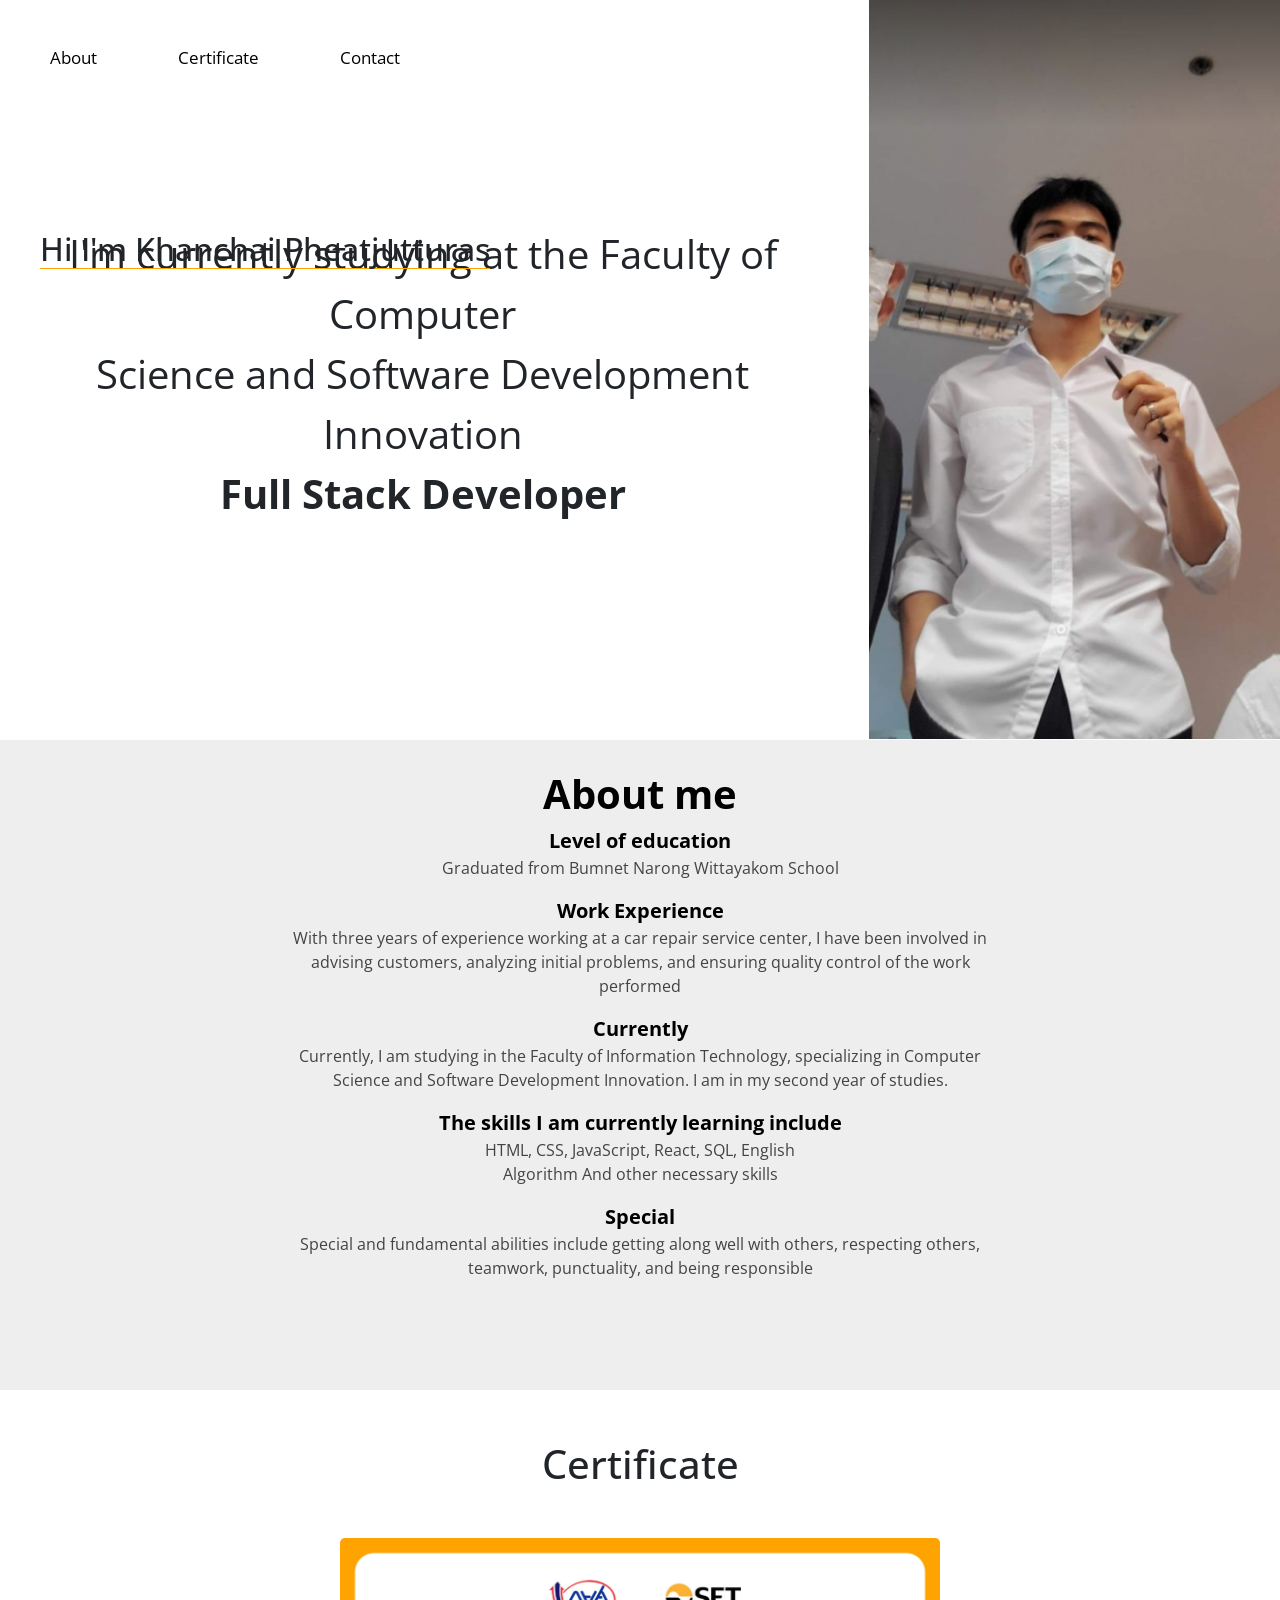
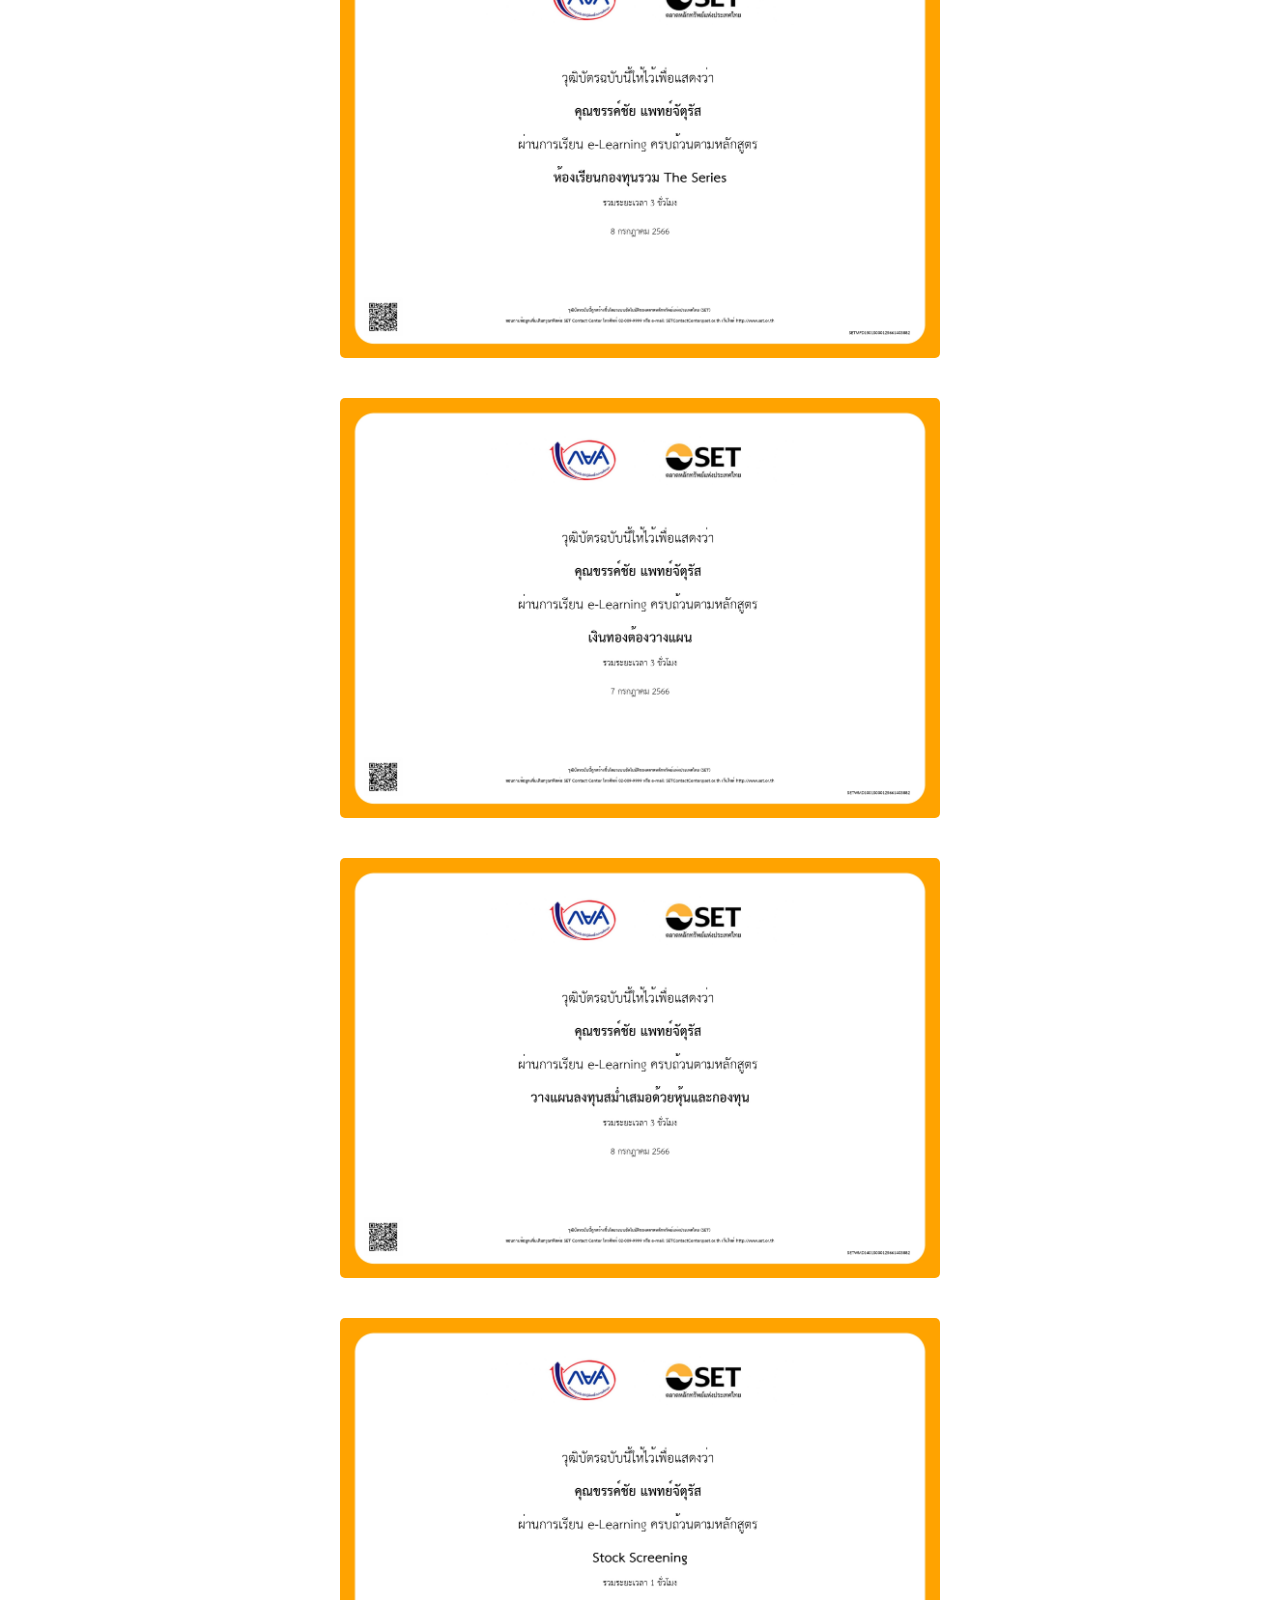
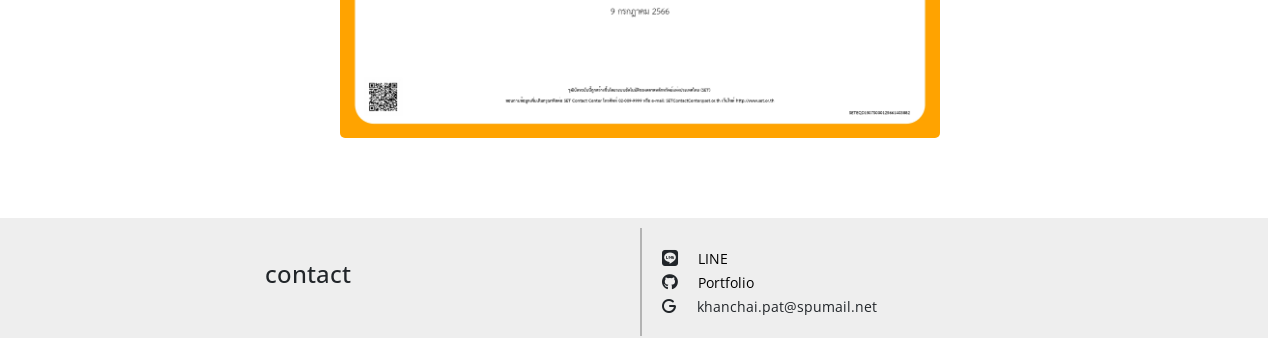
<file: portfolio/index.html>
<!DOCTYPE html>
<html lang="en">

<head>
    <meta charset="UTF-8">
    <meta name="viewport" content="width=device-width, initial-scale=1.0">
    <link href="https://cdn.jsdelivr.net/npm/bootstrap@5.0.2/dist/css/bootstrap.min.css" rel="stylesheet"
        integrity="sha384-EVSTQN3/azprG1Anm3QDgpJLIm9Nao0Yz1ztcQTwFspd3yD65VohhpuuCOmLASjC" crossorigin="anonymous">
        <link rel="stylesheet" href="style.css">
        <link rel="preconnect" href="https://fonts.googleapis.com">
        <link rel="preconnect" href="https://fonts.gstatic.com" crossorigin>
        <link href="https://fonts.googleapis.com/css2?family=Open+Sans:ital,wght@0,300..800;1,300..800&display=swap"rel="stylesheet">
        <link rel="stylesheet" href="https://cdnjs.cloudflare.com/ajax/libs/font-awesome/6.5.1/css/all.min.css"/>
    <title>Portfolio</title>
    <link rel="stylesheet" href="./logic.js">
</head>

<body>
    <div>
        <div class="row" >
            <div class="col col-lg-8">
                    <div class="menu">
                        <a href="#section1">About</a>
                        <a href="#section2">Certificate</a>
                        <a href="#section3">Contact</a>
                    </div>
                    <h2 class="style"> Hi I'm Khanchai Pheatjutturas</h2>
                    <div class="center">
                    <br>
                        <p >I'm currently studying at the Faculty of Computer <br>
                        Science and Software Development Innovation <br>
                       <b>Full Stack
                        Developer</b></p>
                </div>
            </div>

            <div class="col col-lg-4">
                    <img src="./picture/431748594_2141914942824878_7356981189759386046_n.png" alt="">
            </div>
        </div>
    </div>
    <div class="content-about" id="section1" >
        <div class="about">
                <h1 class="about-text">About me</h1>
                <div class="bla-bla">
                    <div>
                       <b>Level of education</b>
                        <p>Graduated from Bumnet Narong Wittayakom School</p>
                    </div>
                    <div>
                        <p>
                            <b>Work Experience</b><br>
                                With three years of experience working at a car repair service center, I have been involved in advising customers,
                                analyzing initial problems, and ensuring quality control of the work performed
                        </p>
                        <p>
                            <b>Currently</b><br>
                                Currently, I am studying in the Faculty of Information Technology, specializing in Computer Science and Software
                                Development Innovation. I am in my second year of studies.
                        </p>
                        <p>
                            <b>The skills I am currently learning include</b><br>
                            HTML, CSS, JavaScript, React, SQL, English <br> Algorithm
                            And other necessary skills
                        </p> 
                        <p>
                            <b>Special</b><br>
                            Special and fundamental abilities include getting along well with others, respecting others, teamwork, punctuality, and
                            being responsible
                        </p> 
                    </div>
                </div>
            </div>
    </div>
    <div class="container" id="section2">
        <h1>Certificate</h1>
        <div class="item-crads">
            <div class="crads">
                <div class="img"><img src="./picture/Certificate-MFD1501s-ห้องเรียนกองทุนรวม The Series-page-00001.jpg" 
                style="width: 600px
                ;" alt=""></div>
            </div>
            <div class="crads">
                <div class="img"><img src="./picture/Certificate-WMD1001s  เงินทองต้องวางแผน-page-00001.jpg" 
                style="width: 600px
                ;" alt=""></div>
            </div>
            <div class="crads">
                <div class="img"><img src="./picture/Certificate-WMD1401s  วางแผนลงทุนสม่ำเสมอด้วยหุ้นและกองทุน-page-00001.jpg" 
                style="width: 600px
                ;" alt=""></div>
            </div>
            <div class="crads">
                <div class="img"><img src="./picture/Stock Screening-page-00001.jpg" 
                style="width: 600px
                ;" alt=""></div>
            </div>
        </div>  
        <!-- <div class="btn-showmore">
            <button id="Show-more" class="bnt-Show-more" onclick="" >Show more</button>
        </div> -->
    </div>
    <div class="row footer" id="section3">
        <div class="col" style="display: flex;justify-content: center; align-items: center;">
            <h4>contact</h4>
        </div>
        <div class="col">
            <div class="center-icon">
                <div class="position">
                    <i class="fa-brands fa-line" ><span class="gap"><a href="line://ti/p/0t1t2t3t4t5t   ">LINE</a></span></i>
                </div>
                <div class="position">
                    <i class="fa-brands fa-github"><span class="gap"><a href="https://github.com/toeykub789">Portfolio</a></span></i>
                </div>
                <div class="position">
                    <i class="fa-brands fa-g"><span class="gap">khanchai.pat@spumail.net</span></i>
                </div>
            </div>
        </div>
    </div>
</body>

</html>
</file>
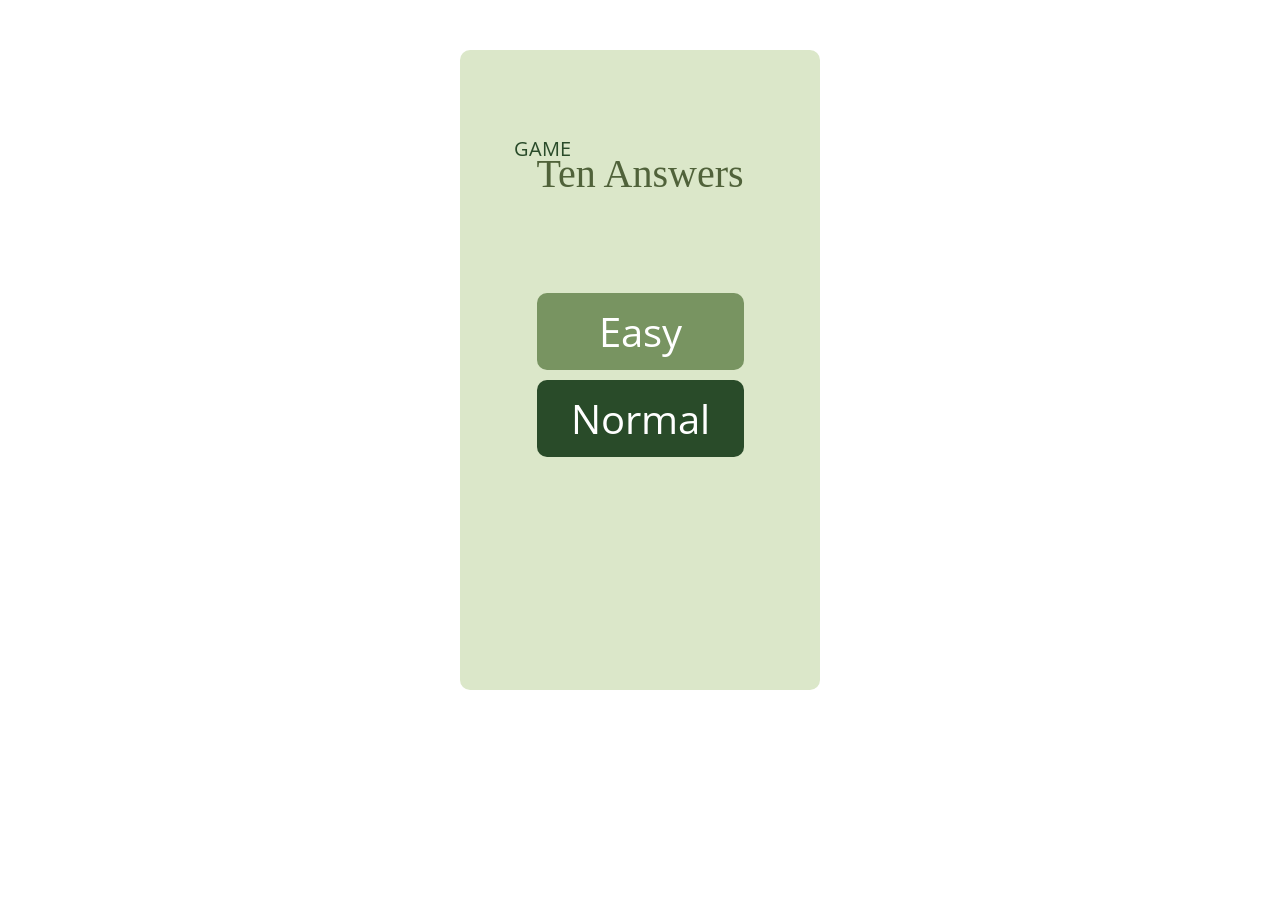
<file: TenAnswer/index.html>
<!DOCTYPE html>
<html lang="en">

<head>
    <meta charset="UTF-8">
    <meta name="viewport" content="width=device-width, initial-scale=1.0">
    <title>TEN GAME</title>
    <link rel="stylesheet" href="./style.css">
    <link rel="preconnect" href="https://fonts.googleapis.com">
    <link rel="preconnect" href="https://fonts.gstatic.com" crossorigin>
    <link href="https://fonts.googleapis.com/css2?family=Open+Sans:wght@300&display=swap" rel="stylesheet">
</head>

<body>
    <div class="container">
        <div class="text">
            <div class="text-game">GAME</div>
            <div class="text-name">Ten Answers</div>
        </div>
        <div>
            <button class="btn-Easy" onclick="easyMode();">Easy</button>
            <button class="btn-Normal" onclick="normalMode();">Normal</button>
        </div>
    </div>
</body>

</html>

<script src="./logic.js"></script>
</file>
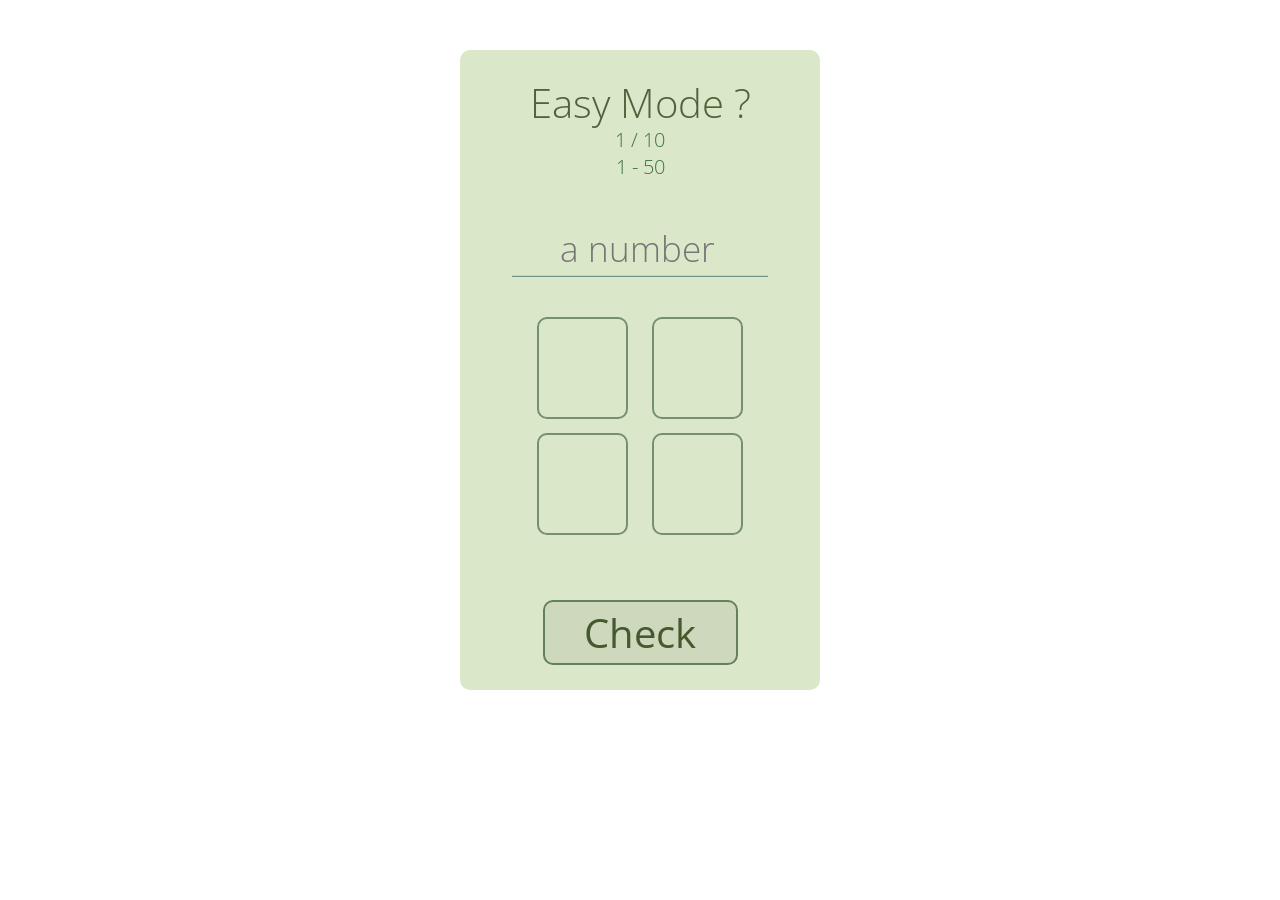
<file: TenAnswer/easy.html>
<!DOCTYPE html>
<html lang="en">

<head>
    <meta charset="UTF-8">
    <meta name="viewport" content="width=device-width, initial-scale=1.0">
    <title>Document</title>
    <link rel="stylesheet" href="./style.css">
    <link rel="preconnect" href="https://fonts.googleapis.com">
    <link rel="preconnect" href="https://fonts.gstatic.com" crossorigin>
    <link href="https://fonts.googleapis.com/css2?family=Open+Sans:wght@300&display=swap" rel="stylesheet">
    <style>
        @import url('https://fonts.googleapis.com/css2?family=Noto+Sans+Thai:wght@100&family=Open+Sans:wght@300&display=swap');
    </style>
</head>

<body onload="displayAnswer()">
    <div class="container">
        <div onclick="open_popup();" class="easy-mode">Easy Mode ?</div>
        <div class="round ">
            <p> <span class="display-round" id="rounds"> </span> / 10</p>
            <p id="hint" >1 - 50 </p>
        </div>
        <input id="input-easy" type="number" min="1" max="50" class="input-number" oninput="limitInputLength(this, 2)"
            placeholder=" a number" required>
        <div class="display-number">
            <div class="display-row-1">
                <div class="one" id="number1"></div>
                <div class="one" id="number2"></div>
            </div>
            <div class="display-row-2">
                <div class="two" id="number3"></div>
                <div class="two" id="number4"></div>
            </div>
            <div class="popup-answer" id="popup">
                <div class="answer" id="answerPopup">

                </div>
                <div onclick="close_popup();" class="btn-ok" o>
                    OK
                </div>
            </div>
            <div class="popup-youwin" id="popup_youwin">
                <div class="win">
                    Youwin
                </div>
                <div onclick="close_popup();" class="newgame" o>
                    <a href="./index.html">New GAME</a>
                </div>
            </div>
            <div class="popup-youlost" id="popup_youlost">
                <div class="lost">
                    youlost <br>
                    ;(
                </div>
                <div onclick="close_popup();" class="newgamelost" o>
                    <a href="./index.html">New GAME</a>
                </div>
            </div>
        </div>
        <button onclick="check_input();" type="button" class="btn-check">Check</button>
    </div>
</body>

</html>

<script src="logic.js">

</script>
</file>
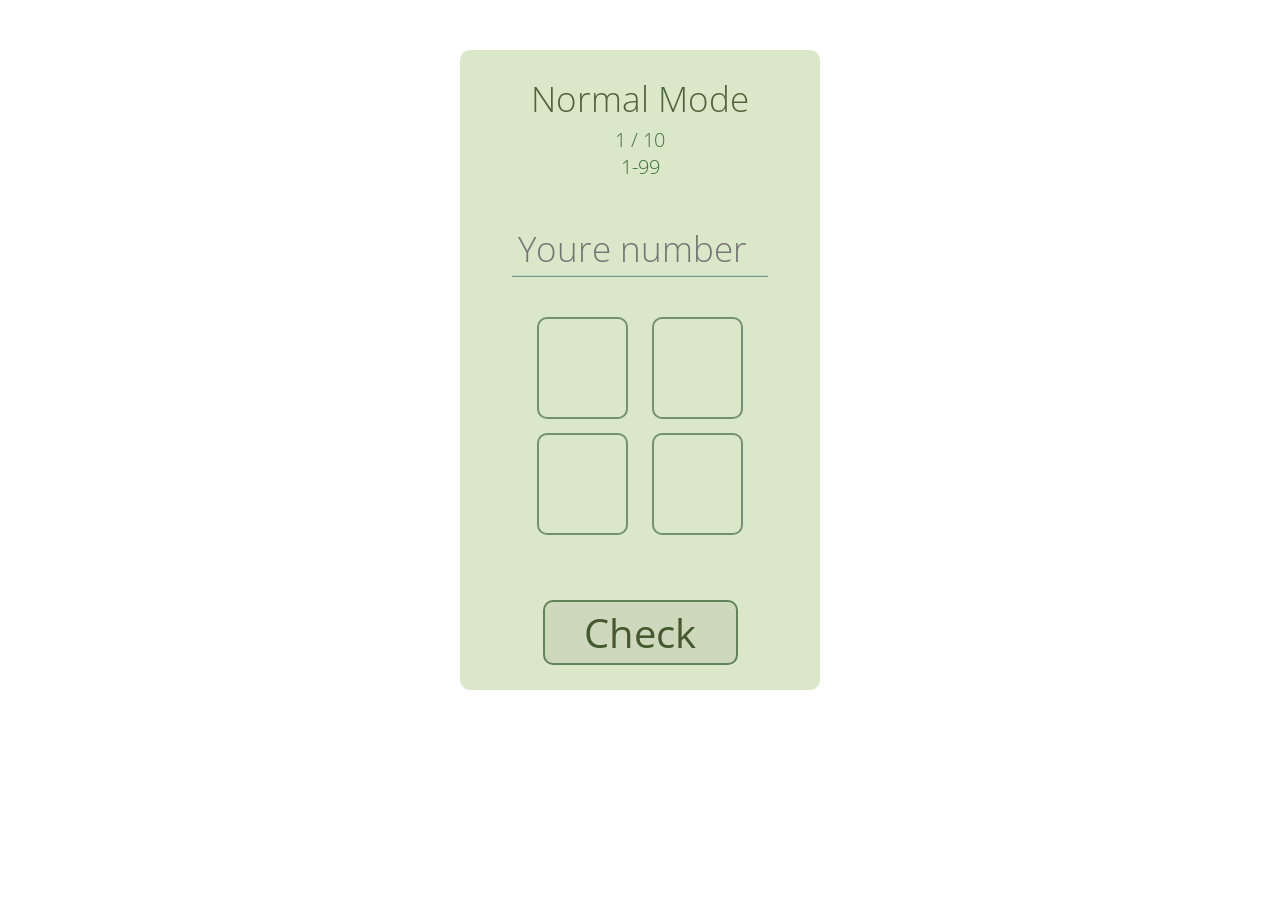
<file: TenAnswer/normal.html>
<!DOCTYPE html>
<html lang="en">

<head>
    <meta charset="UTF-8">
    <meta name="viewport" content="width=device-width, initial-scale=1.0">
    <title>Document</title>
    <link rel="stylesheet" href="./style.css">
    <link rel="preconnect" href="https://fonts.googleapis.com">
    <link rel="preconnect" href="https://fonts.gstatic.com" crossorigin>
    <link href="https://fonts.googleapis.com/css2?family=Open+Sans:wght@300&display=swap" rel="stylesheet">
    
</head>

<body onload="answerDisplay ()">
    <div class="container">
        <div class="normal-mode">Normal Mode</div>
        <div class="round">
            <p> <span class="display-round" id="rounds"> </span> / 10</p>
            <p id="hint">1-99</p>
        </div>
        <input id="input-normal"  class="input-number" type="number" min="1" max="99" class="input-number" oninput="limitInputLength(this, 2)" placeholder="Youre number">
        <div class="display-number">
            <div class="display-row-1">
                <div class="one" id="number1"></div>
                <div class="one" id="number2"></div>
            </div>
            <div class="display-row-2">
                <div class="two" id="number3"></div>
                <div class="two" id="number4"></div>
            </div>
        </div>
        <div class="popup-youwin" id="popup_youwin">
            <div class="win">
                Youwin
            </div>
            <div onclick="close_popup();" class="newgame">
                <a href="./index.html">New GAME</a>
            </div>
        </div>
        <div class="popup-youlost" id="popup_youlost">
            <div class="lost">
                youlost <br>
                ;(
            </div>
            <div onclick="close_popup();" class="newgamelost" id="popup_youlost">
                <a href="./index.html">New GAME</a>
            </div>
        </div>
        <button onclick="checknormal();" type="button" class="btn-check">Check</button>
    </div>
</body>

</html>
<script src="./logic.js">
    
</script>
</file>
<file: portfolio/style.css>
*{
    padding: 0;
    margin: 0;
    box-sizing: border-box;
    font-family: "Open Sans", sans-serif;
}
.menu{
    position: absolute;
    top:45px;
    left: 50px;
    display: flex;
    justify-content: space-between;
    width: 350px;
}
.menu a{
    text-decoration: none;
    color: #000000;
    font-size: 17px;
    position: relative;
}

.menu a::after{
    content: "";
    position: absolute;
    left: 0;
    bottom: -6px;
    width: 100%;
    height: 3px;
    background-color: #FDA403;
    border-radius: 5px;
    transform: scaleX(0);
    transition: transform .5s;
}
.menu a:hover::after{
    transform: scaleX(1);
}
.center{
    display: flex;
    align-items: center;
    justify-content: center;
    height: 740px;
    background: transparent;
    flex-direction: column;
}
.center p{
    text-align: center;
    font-size: 40px;
}
.style{
    position: absolute;
    margin-top: 230px;
    margin-left: 40px;
    border-bottom: 1px solid #FDA403;
}

.col-lg-4{  
    /* background-color: #EEEEEE; */
    height: 739px;
}
.col-lg-4 img{
    width: 100%;
    height: 100%;
    object-fit: cover; /* ปรับขนาดรูปภาพให้เต็มพื้นที่โดยคงสัดส่วนและตัดข้อมูลไม่ให้เกิน */
    object-position: center; 
}
.content-about{
    display: flex;
    justify-content: center;
    background-color: #EEEEEE;
    /* background-color: #b3b3b3; */
    height: 650px;
    width: 100%;
}
.bla-bla{
   color:  #434343;
}
.bla-bla b{
    color: #000000;
}

.bla-bla b{
    font-size: 20px;
}

.about{
    text-align: center;
    width: 700px;
    margin-top: 30px;
    color:  #EEEEEE
}
.about-text{
    font-weight: bold;
    color: #000000;
}

.container-cards{
    display: flex;
    align-items: center;
    flex-direction: row;
    justify-content: space-between;
}


/* crads */
.container{
    margin-top: 50px;
    text-align: center;
}
.item-crads{
    display: flex;
    justify-content: center;
    align-items: center;
    margin-top: 30px;
    flex-wrap:wrap;
}
.crads{
    display: flex;
    justify-content: center;
    border-radius: 5px;
    margin:20px;
    overflow: hidden;
    height: 420px;
}
.img{
    width: 100%;
    height: 150px;
}
.gap{
    margin-top: 20px;
}
.btn-showmore{
    margin-top: 35px;
}
.bnt-Show-more{
    width: 150px;
    height: 40px;
    border-radius: 6px;
    opacity: 0.6;
    background: transparent;
}
.bnt-Show-more:hover{
   opacity: 1
}

.footer{
    margin-top: 60px;
    width: 100%;
    height:120px;
    /* background-color: #b3b3b3; */
     background-color: #EEEEEE;
}
.contact{
    display: flex;
    align-items: center;
    margin: 60px;
}

.center-icon{
    border-left: 2px solid #b3b3b3;
    margin-top: 10px;
    display: flex;
    height: 90%;
    justify-content: center;
    flex-direction: column;
    width: 500px;
}
.position{
    margin-left: 20px;
    cursor: pointer
}
.position a{
    text-decoration: none;
    color: #000000;
}
.gap{
    margin-left: 20px;
    font-size: 14px;
}
</file>
<file: TenAnswer/style.css>
*{
    padding: 0;
    margin: 0;
    box-sizing: border-box; 
    font-family: 'Noto Sans Thai', sans-serif;
    font-family: 'Open Sans', sans-serif;
}
.container{
    position: relative;
    display: flex;
    flex-direction: column;
    justify-content: center;
    align-items: center;
    margin: 50px auto;
    width: 360px;
    height: 640px; 
    background-color:  #DBE7C9; 
    text-align: center;
    border-radius: 10px;
}
.text{
    position: absolute;
    top: 100px;
    width: 70%;
    height: 50px;
}
.text-name{
    text-align: center;
    color: #50623A;
    font-family: Inconsolata;
    font-size: 40px;
    font-style: normal;
    font-weight: 400;
    line-height: normal; 
}
.text-game{
    color: #294B29;
    font-size: 20px;
    font-style: normal;
    font-weight: 400;
    line-height: normal;
    position: absolute;
    top: -15px;
}

.btn-Easy{
    display: block;
    width: 207px;
    height: 77px;
    margin-top: 10px;
    border-radius: 10px;
    border: 0;
    color: #FFF;
    font-size: 40px;
    font-style: normal;
    font-weight: 400;
    line-height: normal;
    background-color: rgba(120, 148, 97, 1);
}
.btn-Normal{
    display: block;
    width: 207px;
    height: 77px;
    margin-top: 10px;
    border-radius: 10px;
    border: 0;
    color: #FFF;
    font-size: 40px;
    font-style: normal;
    font-weight: 400;
    line-height: normal;
    background-color: rgba(41, 75, 41, 1);
    }


/* Easy Mode page 2*/

.easy-mode{
    position: absolute;
    top: 25px;
    width: 229px;
    height: 44px;
    flex-shrink: 0;
    color: #50623A;
    text-align: center;
    font-size: 40px;
    font-style: normal;
    font-weight: 200;
    line-height: normal;
    text-decoration: none;
    user-select: none;
    cursor: pointer;
    background: #DBE7C9; 
}
.normal-mode{
    position: absolute;
    top: 25px;
    width: 229px;
    height: 44px;
    flex-shrink: 0;
    color: #50623A;
    text-align: center;
    font-size: 35px;
    font-style: normal;
    font-weight: 200;
    line-height: normal;
    text-decoration: none;
    user-select: none;
    cursor: pointer;
    background: #DBE7C9; 
}
.round{
    position: absolute;
    top: 76px;
    color: #3c723c;
    font-size: 20px;
    font-style: normal;
    font-weight: 300;
    line-height: normal;
    background: #DBE7C9;
}

.input-number{
    position: absolute;
    color: #000;
    font-size: 35px;
    font-style: normal;
    font-weight: 300;
    line-height: normal;
    top: 170px;
    width: 256px;
    height: 57px;
    flex-shrink: 0;
    border: none;
    text-align: center;
    -moz-appearance: textfield;
    background: linear-gradient(180deg, #DBE7C9 96.93%, #43766C 100%);
}
.input-number:focus {
    outline: none; /* ลบเส้นขอบสีน้ำเงินที่ปรากฏเมื่อโฟกัส */
    border-bottom: 1px solid transparent; /* หรือตั้งค่าสีขอบให้ตรงกับสีพื้นหลังหรือโปร่งใส */
}

.display-number{
    width: 220px;
    height: 120px;
}
.display-row-1 , .display-row-2{
    display: flex;
    justify-content: space-between;
}
.one{
    display: flex;
    text-align: center;
    border-radius: 10px;
    border: 2px solid #739072;
    background: #DBE7C9; 
    width: 91px;
    height: 102px;
    justify-content: center;
    align-items: center;
    margin: 7px;
    border-radius: 10px;
    color:  #425242;
    font-size: 60px;
    font-style: normal;
    font-weight: 400;
    line-height: normal; 
    }
.two{
     display: flex;
    text-align: center;
    border-radius: 10px;
    border: 2px solid #739072;
    background: #DBE7C9; 
    width: 91px;
    height: 102px; 
    margin: 7px;
    justify-content: center;
    align-items: center;
    border-radius: 10px;
    color:#425242;
    font-size: 60px;
    font-style: normal;
    font-weight: 400;
    line-height: normal; 
}

.btn-check{
    position: absolute;
    bottom: 25px;
    width: 195px;
    height: 65px;
    flex-shrink: 0;
    border-radius: 10px;
    border: 2px solid #739072;
    mix-blend-mode: multiply;
    color: #50623A;
    text-align: center;
    font-size: 40px;
    font-style: normal;
    font-weight: 400;
    line-height: normal;
    }
/* popup */

.popup-answer{
    position: absolute;
    top: 340px;
    left: 50%;
    right: 50%;
    transform: translate(-50%, -50%);
    width: 312px;
    height: 320px; 
    border-radius: 10px;
    background: #739072;    
    display: flex;
    flex-direction: column;
    align-items: center;
    display: none;
}
.answer{
    margin-top: 60px;
    color: #DBE7C9;
    font-size: 80px;
    font-style: italic;
    font-weight: 700;
    line-height: normal;
    text-align: center;
}

.btn-ok{
    position: absolute;
    bottom: 20px;
    width: 174px;
    height: 57px;
    flex-shrink: 0;
    border-radius: 10px;
    border: 2px solid #DBE7C9;
    background: transparent;
    color: #DBE7C9;
    text-align: center;
    font-size: 40px;
    font-style: normal;
    font-weight: 300;
    line-height: normal;
    left: 23%;
    cursor: pointer;
}

.popup-youwin{
    position: absolute;
    top: 340px;
    left: 50%;
    right: 50%;
    transform: translate(-50%, -50%);
    width: 312px;
    height: 320px; 
    border-radius: 10px;
    background: #739072;    
    display: flex;
    flex-direction: column;
    align-items: center;
    display: none;
}
.win{
        margin-top: 60px;
        color: #DBE7C9;
        font-size: 80px;
        font-style: italic;
        font-weight: 700;
        line-height: normal;
        text-align: center;
}
.newgame{
    width: 250px;
    height: 57px;
    display: inline-block;
    text-align: center;
    font-size: 30px;
    background-color: #50623A;
    border-radius: 10px;
    position: absolute;
    left: 50%;
    right: 50%;
    transform: translate(-50%, -50%);
    bottom: 20px;
    display: flex;
    justify-content: center;
    align-items: center;
}
.newgame a{
    text-align: center;
    text-decoration: none;
    color: #DBE7C9;
}

.popup-youlost{
    position: absolute;
    top: 340px;
    left: 50%;
    right: 50%;
    transform: translate(-50%, -50%);
    width: 312px;
    height: 320px; 
    border-radius: 10px;
    background: #739072;    
    display: flex;
    flex-direction: column;
    align-items: center;
    display: none;
}
.lost{
    margin-top: 40px;
    color: #dcf5dc;
    font-size: 50px;
    font-style: italic;
    font-weight: 700;
    line-height: normal;
    text-align: center;
}
.newgamelost{
    width: 250px;
    height: 57px;
    display: inline-block;
    text-align: center;
    font-size: 30px;
    background-color: #50623A;
    border-radius: 10px;
    position: absolute;
    left: 50%;
    right: 50%;
    transform: translate(-50%, -50%);
    bottom: 0;
    display: flex;
    justify-content: center;
    align-items: center;
}
.newgamelost a{
    text-align: center;
    text-decoration: none;
    color: #dcf5dc;
}
</file>
